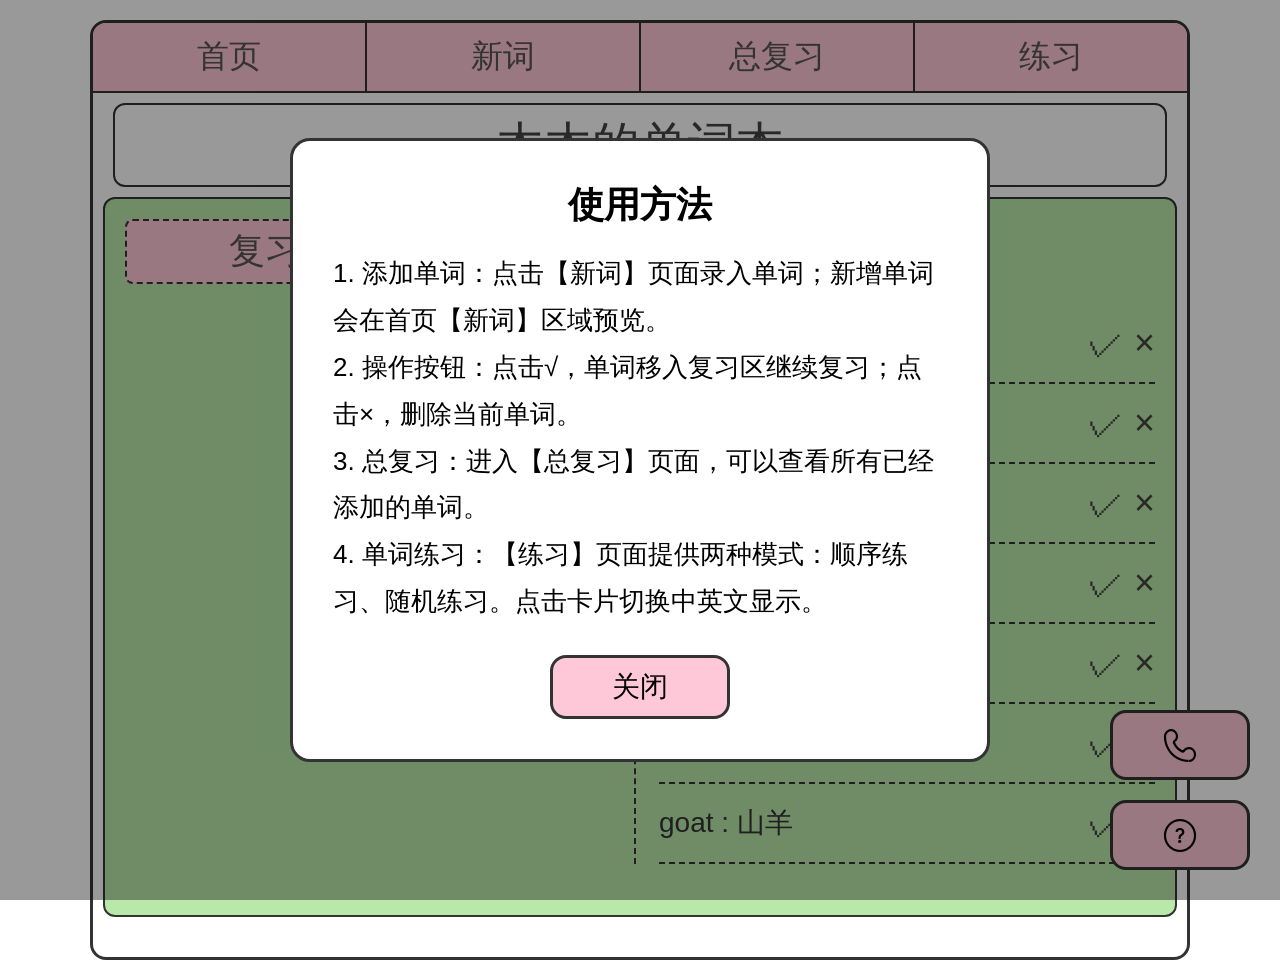
<file: index.html>
<!DOCTYPE html>
<html lang="zh-CN">
<head>
    <meta charset="UTF-8">
    <title>木木的单词本</title>
    <link rel="stylesheet" href="style.css">
</head>
<body>
<div class="word-book">
    <!--顶部导航【复习改成总复习】-->
    <div class="nav-bar">
        <div class="nav-item" onclick="showPage('home')"><span>首页</span></div>
        <div class="nav-item" onclick="showPage('add')"><span>新词</span></div>
        <div class="nav-item" onclick="showPage('review')"><span>总复习</span></div>
        <div class="nav-item" onclick="showPage('practice')"><span>练习</span></div>
    </div>
    <!--标题-->
    <div class="title-box">
        <span>木木的单词本</span>
    </div>

    <!-- 内容区域 -->
    <div class="content-wrap">
        <!--首页 单词列表页 -->
        <div id="page-home">
            <div class="two-col">
                <div class="col-left">
                    <div class="tab-label"><span>复习</span></div>
                    <div id="home-review-list">
                        <!--首页复习单词js自动渲染-->
                    </div>
                </div>
                <div class="col-right">
                    <div class="tab-label"><span>新词</span></div>
                    <div id="home-new-list">
                        <!--首页新词js自动渲染-->
                    </div>
                </div>
            </div>
        </div>

        <!-- 添加新词页面 -->
        <div id="page-add" style="display:none">
            <div class="pink-item">加新词</div>
            <input class="pink-input" id="engInput" placeholder="英文">
            <input class="pink-input" id="chnInput" placeholder="中文">
            <div class="btn-group">
                <button class="pink-item" onclick="clearInput()">删除</button>
                <button class="pink-item" onclick="addWord()">添加</button>
            </div>
        </div>

        <!--总复习页面：展示全部单词 -->
        <div id="page-review" style="display:none">
            <div class="review-title">
                <span>总复习</span>
            </div>
            <div class="review-word-container" id="all-word-list">
                <!--所有单词在这里渲染-->
            </div>
        </div>

        <!--练习页面 -->
        <div id="page-practice" style="display:none">
            <div class="practice-title">
                <span>单词练习</span>
            </div>
            <div class="practice-buttons">
                <button class="practice-btn" onclick="getOrderWords()">顺序</button>
                <button class="practice-btn" onclick="getRandomWords()">随机</button>
            </div>
            <div class="practice-card-wrap" id="practice-container">
                <!--练习单词卡片渲染区域-->
            </div>
        </div>

    </div>
</div>

<!-- 第三步：使用Unicode编码 iconfont图标 -->
<div class="contact-float" onclick="openContactModal()">
    <span class="iconfont">&#xe601;</span>
</div>
<div class="help-float" onclick="openHelpModal()">
    <span class="iconfont">&#xe608;</span>
</div>

<!--弹窗遮罩-->
<div class="mask" id="contactMask">
    <div class="contact-modal">
        <h3>联系方式</h3>
        <p>开发者：罗利林</p>
        <p>电话：18788643792</p>
        <p>邮箱：486141385@qq.con</p>
        <button class="close-modal" onclick="closeContactModal()">关闭</button>
    </div>
</div>
<div class="mask" id="helpMask">
    <div class="help-modal">
        <h3>使用方法</h3>
        <p>1. 添加单词：点击【新词】页面录入单词；新增单词会在首页【新词】区域预览。</p>
        <p>2. 操作按钮：点击√，单词移入复习区继续复习；点击×，删除当前单词。</p>
        <p>3. 总复习：进入【总复习】页面，可以查看所有已经添加的单词。</p>
        <p>4. 单词练习：【练习】页面提供两种模式：顺序练习、随机练习。点击卡片切换中英文显示。</p>
        <button class="close-modal" onclick="closeHelpModal()">关闭</button>
    </div>
</div>

<script src="script.js"></script>
</body>
</html>
</file>
<file: style.css>
* {
    box-sizing: border-box;
    margin: 0;
    padding: 0;
    font-family: "Microsoft Yahei", sans-serif;
}
body {
    background-color: #fff;
    display: flex;
    justify-content: center;
    padding: 20px;
}
/* ========== iconfont 第一步 @font-face ========== */
@font-face {
    font-family: 'iconfont';
    src: url('iconfont.ttf?t=1790061296110') format('truetype');
}
/* ========== iconfont 第二步 基础样式 ========== */
.iconfont {
    font-family: "iconfont" !important;
    font-size: 36px;
    font-style: normal;
    -webkit-font-smoothing: antialiased;
    -moz-osx-font-smoothing: grayscale;
}
/* ========== 全局单词本容器 固定尺寸 ========== */
.word-book {
    width: 1100px;
    height: 940px;
    border: 3px solid #333;
    border-radius: 16px;
    overflow: hidden;
    position: relative;
}
/* 顶部导航栏 */
.nav-bar {
    display: flex;
    border-bottom: 2px solid #333;
}
.nav-item {
    flex: 1;
    text-align: center;
    padding: 12px 0;
    background-color: #ffc8d8;
    border-right:2px solid #333;
    cursor:pointer;
    transition: transform 0.12s;
}
.nav-item:active{
    transform: scale(0.96);
}
.nav-item:last-child{
    border-right:none;
}
.nav-item span{
    font-size: 32px;
    color:#555555;
    text-decoration: none;
    display:block;
}
/* 标题框 */
.title-box{
    margin:10px 20px;
    border:2px solid #333;
    border-radius:12px;
    text-align:center;
    padding:8px;
}
.title-box span{
    font-size:48px;
    color:#444;
}
/* 主体绿色区域 */
.content-wrap{
    background-color:#b8e9aa;
    margin:0 10px 10px;
    border:2px solid #333;
    border-radius:12px;
    height:720px;
    padding:20px;
}
/* ========== 首页单词列表页面 ========== */
#page-home{
    display:block;
}
.two-col{
    display:grid;
    grid-template-columns: 1fr 1fr;
    gap:8px;
    height:100%;
}
.tab-label{
    width: 280px;
    background:#ffc8d8;
    border:2px dashed #333;
    border-radius:8px;
    text-align:center;
    padding:6px 0;
    margin-bottom:20px;
    cursor:pointer;
    transition: transform 0.12s;
}
.tab-label:active{
    transform: scale(0.96);
}
.tab-label span{
    font-size:36px;
    color:#555555;
}
.col-left{
    border-right:2px dashed #333;
    padding-right:15px;
}
.col-right{
    padding-left:15px;
}
.word-row{
    display:flex;
    justify-content: space-between;
    border-bottom:2px dashed #333;
    height:80px;
    align-items:center;
    font-size:28px;
    color:#333;
}
.check-mark{
    font-size:36px;
    color:#444;
}
.check-mark span{
    cursor:pointer;
}
.check-mark span:active{
    transform: scale(0.9);
    display:inline-block;
}
/* ========== 添加新词页面 ========== */
#page-add{
    display:none;
    height:100%;
    display:flex;
    flex-direction: column;
    align-items: center;
    gap: 36px;
    padding:40px 60px;
}
.pink-item {
    width: 80%;
    background-color: #ffc8d8;
    border: 3px solid #222;
    border-radius: 20px;
    font-size: 48px;
    color: #444;
    padding: 12px 24px;
    text-align: center;
    transition: transform 0.15s ease;
    cursor:pointer;
}
.pink-item:active {
    transform: scale(0.96);
}
.pink-input {
    width: 80%;
    text-align: left;
    outline: none;
    border:3px solid #222;
    background:transparent;
    border-radius:20px;
    font-size:48px;
    padding:12px 24px;
}
/* 重复输入 绿色边框样式 */
.pink-input.duplicate{
    border-color:green;
}
.btn-group {
    width: 100%;
    display: flex;
    justify-content: flex-end;
    gap: 30px;
    padding-right: 40px;
    margin-top:20px;
}
.btn-group .pink-item {
    width: 220px;
}
/* ========== 总复习页面 ========== */
#page-review{
    display:none;
    height:100%;
    display:flex;
    flex-direction: column;
    align-items:center;
}
.review-title{
    width: 280px;
    background:#ffc8d8;
    border:2px dashed #333;
    border-radius:8px;
    text-align:center;
    padding:6px 0;
    margin-bottom:20px;
}
.review-title span{
    font-size:36px;
    color:#555555;
}
.review-word-container{
    width:100%;
    height:calc(100% - 80px);
    overflow-y:auto;
    padding:0 20px;
}
/* ========== 练习页面 ========== */
#page-practice{
    display:none;
    height:100%;
    display:flex;
    flex-direction: column;
    align-items:center;
    gap:24px;
}
.practice-title{
    width: 280px;
    background:#ffc8d8;
    border:2px dashed #333;
    border-radius:8px;
    text-align:center;
    padding:6px 0;
}
.practice-title span{
    font-size:36px;
    color:#555555;
}
.practice-buttons{
    display:flex;
    gap:30px;
}
.practice-btn{
    width:200px;
    background:#ffc8d8;
    border: 3px solid #222;
    border-radius:20px;
    font-size:36px;
    color:#444;
    padding:10px;
    cursor:pointer;
    transition: transform 0.15s;
}
.practice-btn:active{
    transform:scale(0.96);
}
.practice-card-wrap{
    width:100%;
    flex-grow:1;
    overflow-y:auto;
    padding:0 30px;
}
.practice-card{
    background:#ffc8d8;
    border:3px solid #222;
    border-radius:16px;
    font-size:32px;
    color:#444;
    text-align:center;
    padding:20px;
    margin-bottom:16px;
    cursor:pointer;
    transition: transform 0.12s;
}
.practice-card:active{
    transform:scale(0.97);
}

/* ========== 右下角悬浮图标按钮 适配iconfont，居中 ========== */
.contact-float{
    position: fixed;
    right:30px;
    bottom:120px;
    width:140px;
    height:70px;
    background:#ffc8d8;
    border:3px solid #333;
    border-radius:16px;
    display:flex;
    justify-content:center;
    align-items:center;
    cursor:pointer;
    transition: transform 0.12s;
    z-index:999;
}
.contact-float:active{
    transform:scale(0.96);
}
.help-float{
    position: fixed;
    right:30px;
    bottom:30px;
    width:140px;
    height:70px;
    background:#ffc8d8;
    border:3px solid #333;
    border-radius:16px;
    display:flex;
    justify-content:center;
    align-items:center;
    cursor:pointer;
    transition: transform 0.12s;
    z-index:999;
}
.help-float:active{
    transform:scale(0.96);
}
/* 弹窗遮罩层 */
.mask{
    position:fixed;
    left:0;
    top:0;
    width:100vw;
    height:100vh;
    background:rgba(0,0,0,0.4);
    z-index:1000;
    display:none;
    justify-content:center;
    align-items:center;
}
/* 联系弹窗盒子 */
.contact-modal{
    width:520px;
    background:#fff;
    border:3px solid #333;
    border-radius:20px;
    padding:40px;
    text-align:center;
}
.contact-modal h3{
    font-size:36px;
    margin-bottom:30px;
    color:#333;
}
.contact-modal p{
    font-size:30px;
    margin:16px 0;
}
/* 使用说明弹窗 */
.help-modal{
    width:700px;
    background:#fff;
    border:3px solid #333;
    border-radius:20px;
    padding:40px;
}
.help-modal h3{
    font-size:36px;
    margin-bottom:20px;
    text-align:center;
}
.help-modal p{
    font-size:26px;
    line-height: 1.8;
}
.close-modal{
    margin-top:30px;
    width:180px;
    padding:10px;
    background:#ffc8d8;
    border:3px solid #333;
    border-radius:16px;
    font-size:28px;
    cursor:pointer;
    display:block;
    margin-left:auto;
    margin-right:auto;
}
.close-modal:active{
    transform:scale(0.96);
}
</file>
